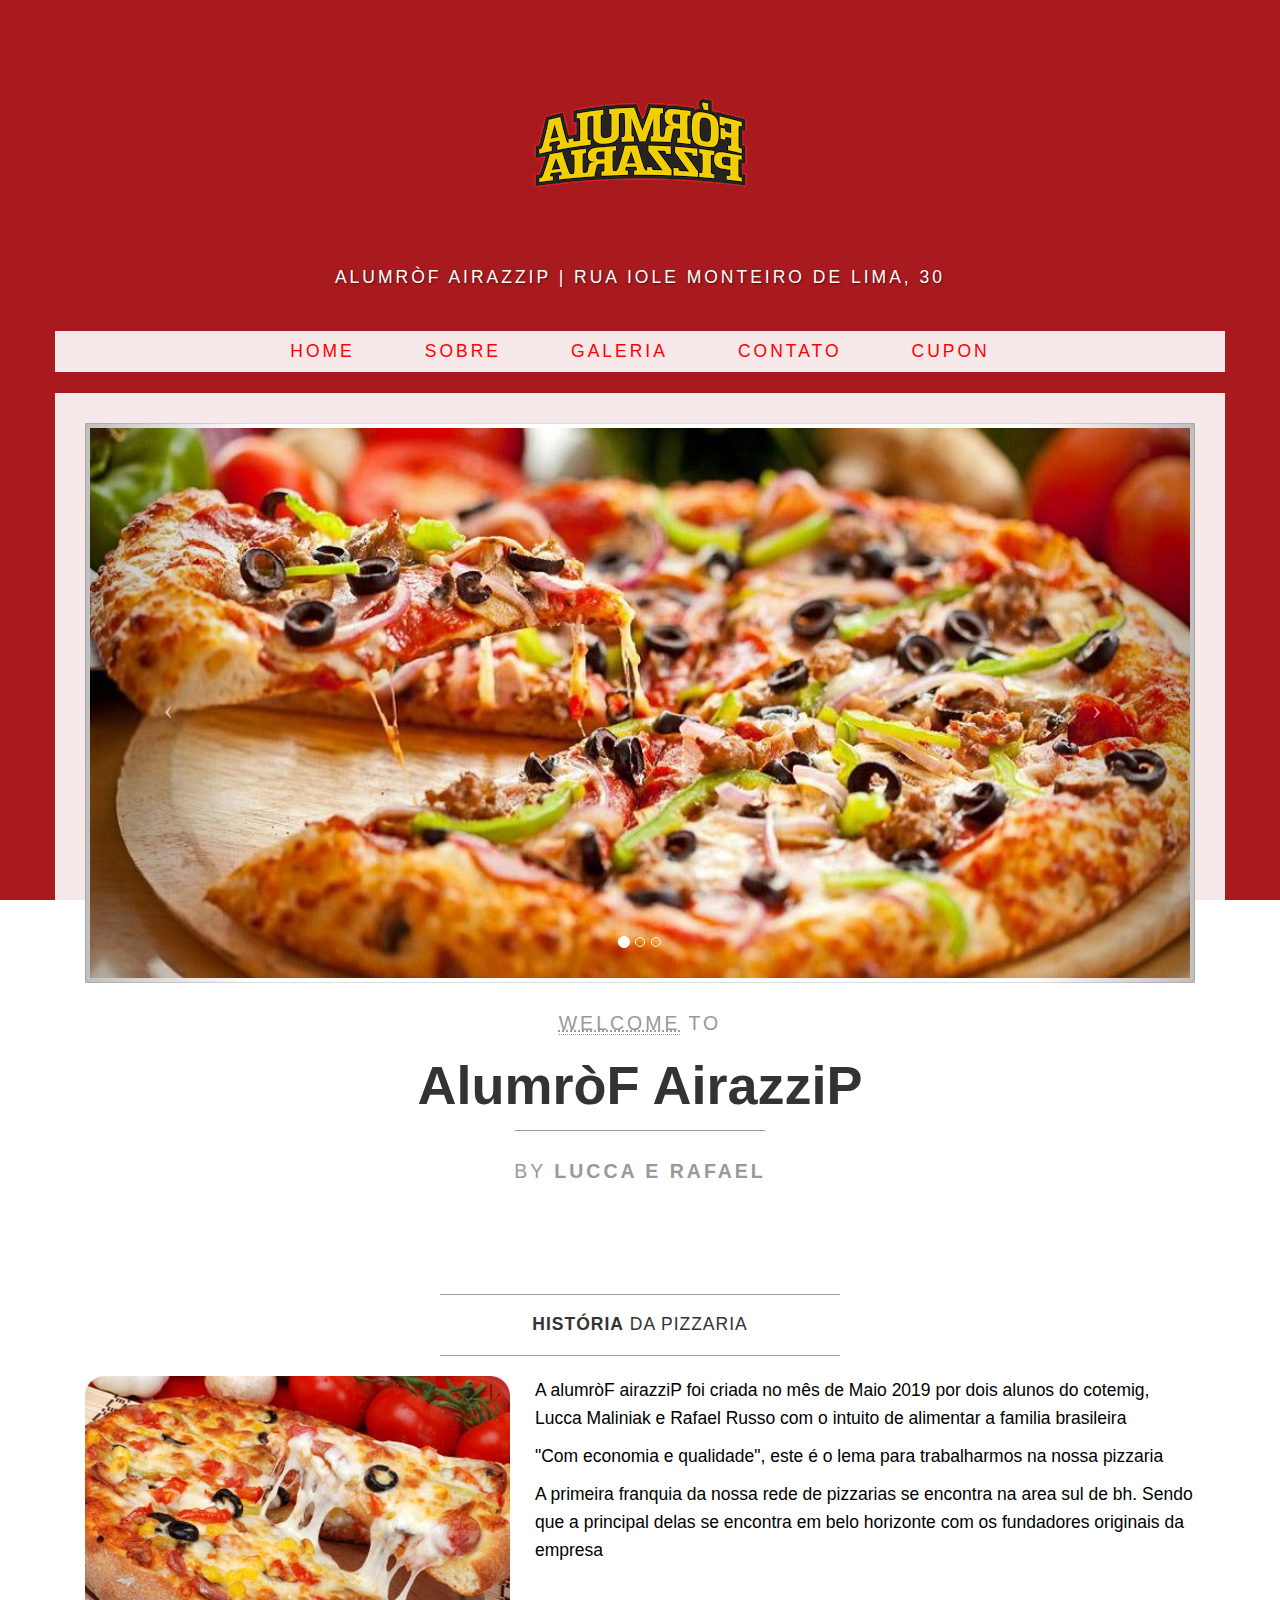
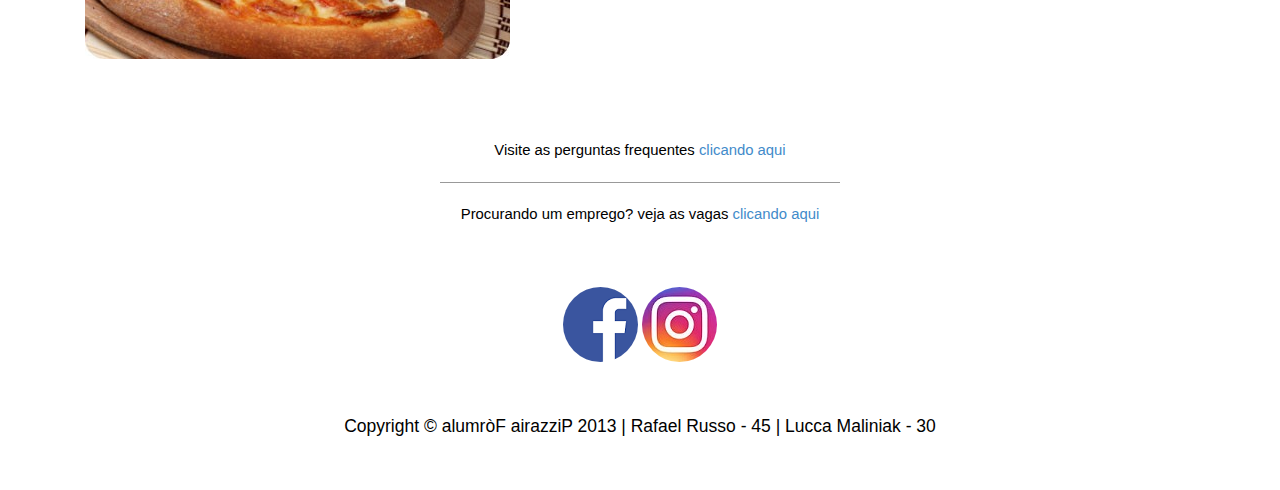
<file: index.html>
<!DOCTYPE html>
<html lang="en">

<head>
    <meta charset="utf-8">
    <meta name="viewport" content="width=device-width, initial-scale=1.0">
    <meta name="description" content="">
    <meta name="author" content="">
    <link rel="icon" href="favicon/favicon.ico" type="image/ico" sizes="16x16">
    <title>alumròF airazziP</title>

    <!-- Bootstrap core CSS -->
    <link href="css/bootstrap.css" rel="stylesheet">

    <!-- Add custom CSS here -->
    <link href="css/business-casual.css" rel="stylesheet">
</head>

<body>

    <div class="brand"><img src = 'img/formula.png'></div>
    <div class="address-bar">alumròF airazziP | Rua Iole Monteiro de lima, 30</div>

    <nav class="navbar" role="navigation">
        <div class="container navbar-default">
            <div class="navbar-header">
                <button type="button" class="navbar-toggle" data-toggle="collapse" data-target=".navbar-ex1-collapse">
                    <span class="sr-only">Toggle navigation</span>
                    <span class="icon-bar"></span>
                    <span class="icon-bar"></span>
                    <span class="icon-bar"></span>
                </button>
                <a class="navbar-brand" href="index.html">alumròF airazziP</a>
            </div>

            <!-- Collect the nav links, forms, and other content for toggling -->
            <div class="collapse navbar-collapse navbar-ex1-collapse">
                <ul class="nav navbar-nav">
                    <li><a href="index.html">Home</a>
                    </li>
                    <li><a href="about.html">Sobre</a>
                    </li>
                    <li><a href="blog.html">Galeria</a>
                    </li>
                    <li><a href="contact.html">Contato</a>
                    </li>
                    <li><a href="sorteio.html">Cupon</a>
                    </li>
                </ul>
            </div>
            <!-- /.navbar-collapse -->
        </div>
        <!-- /.container -->
    </nav>

    <div class="container">

        <div class="row">
            <div class="box">
                <div class="col-lg-12 text-center">
                    <div id="carousel-example-generic" class="carousel slide">
                        <!-- Indicators -->
                        <ol class="carousel-indicators hidden-xs">
                            <li data-target="#carousel-example-generic" data-slide-to="0" class="active"></li>
                            <li data-target="#carousel-example-generic" data-slide-to="1"></li>
                            <li data-target="#carousel-example-generic" data-slide-to="2"></li>
                        </ol>

                        <!-- Wrapper for slides -->
                        <div class="carousel-inner">
                            <div class="item active">
                                <img class="img-responsive img-full img-thumbnail" src="img/a.jpg" alt="">
                            </div>
                            <div class="item">
                                <img class="img-responsive img-full img-thumbnail" src="img/l.jpg" alt="">
                            </div>
                            <div class="item">
                                <img class="img-responsive img-full img-thumbnail" src="img/n.jpg" alt="">
                            </div>
                        </div>

                        <!-- Controls -->
                        <a class="left carousel-control" href="#carousel-example-generic" data-slide="prev">
                            <span class="icon-prev"></span>
                        </a>
                        <a class="right carousel-control" href="#carousel-example-generic" data-slide="next">
                            <span class="icon-next"></span>
                        </a>
                    </div>
                    <h2>
                        <small><abbr title="Bem-Vindo">Welcome</abbr> to</small>
                    </h2>
                    <h1>
                        <span class="brand-name">alumròF airazziP</span>
                    </h1>
                    <hr class="tagline-divider">
                    <h2>    
                        <small>By <strong>Lucca e Rafael</strong></small>
                    </h2>
                </div>
            </div>
        </div>

        <div class="row">
            <div class="box">
                <div class="col-lg-12">
                    <hr>
                    <h2 class="intro-text text-center"><strong>HISTÓRIA</strong> DA PIZZARIA
                    </h2>
                    <hr>
                    <img class="img-responsive img-rounded img-left" src="img/r.jpg" alt="">
                    <hr class="visible-xs">
                    <p> A alumròF airazziP foi criada no mês de Maio 2019 por dois alunos do cotemig, Lucca Maliniak e Rafael Russo com o intuito de alimentar a familia brasileira
                    <p>"Com economia e qualidade", este é o lema para trabalharmos na nossa pizzaria
                    <p> A primeira franquia da nossa rede de pizzarias se encontra na area sul de bh. Sendo que a principal delas se encontra em belo horizonte com os fundadores originais da empresa
                </div>
            </div>
        </div>

        <div class="row">
            <div class="box">
                <div class="col-lg-12">                    
                    <small><p style = "text-align: center">Visite as perguntas frequentes <a href="suporte.html">clicando aqui</a></p>
                    <hr>
                    <p style = "text-align: center">Procurando um emprego? veja as vagas <a href="vagas.html">clicando aqui</a></p></small>
                </div>
            </div>
        </div>

    </div>
    <!-- /.container -->

    <footer>
        <div class="container">
            <div class="row">
                <div class="col-lg-12 text-center">
                    <a href="https://pt-br.facebook.com/" target="new"><img src="img/fb.png" class="img-circle"></a>
                    <a href="https://www.instagram.com/?hl=pt-br" target="new"><img src="img/in.png" class="img-circle"></a>
                </div>
            </div>
            <div class="row">
                <div class="col-lg-12 text-center">
                    <p>Copyright &copy; alumròF airazziP 2013 | Rafael Russo - 45 | Lucca Maliniak - 30</p>
                </div>
            </div>
        </div>
    </footer>

    <!-- JavaScript -->
    <script src="js/jquery-1.10.2.js"></script>
    <script src="js/bootstrap.js"></script>
    <script>
    // Activates the Carousel
    $('.carousel').carousel({
        interval: 5000
    })
    </script>

</body>

</html>
</file>
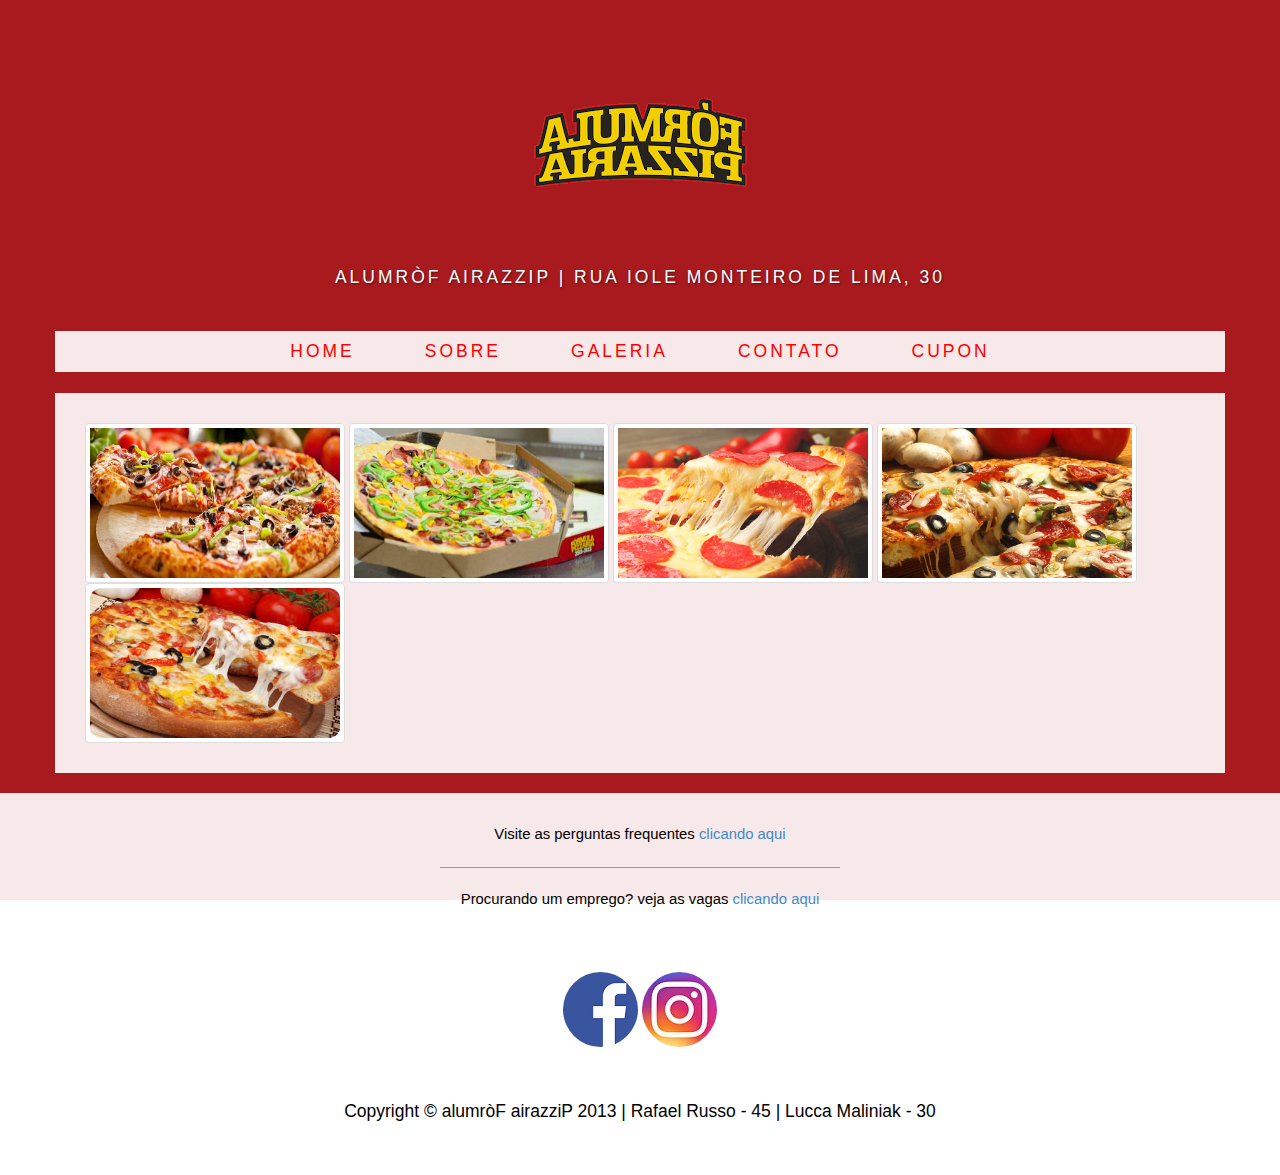
<file: blog.html>
<!DOCTYPE html>
<html lang="en">

<head>
    <meta charset="utf-8">
    <meta name="viewport" content="width=device-width, initial-scale=1.0">
    <meta name="description" content="">
    <meta name="author" content="">
    <link rel="icon" href="favicon/favicon.ico" type="image/ico" sizes="16x16">

    <title>alumròF airazziP</title>

    <!-- Bootstrap core CSS -->
    <link href="css/bootstrap.css" rel="stylesheet">

    <!-- Add custom CSS here -->
    <link href="css/business-casual.css" rel="stylesheet">

    <!-- Arquivos utilizados pelo jQuery lightBox plugin -->

    <link rel="stylesheet" type="text/css" href="css/jquery.lightbox-0.5.css" media="screen" />
    <!-- / fim dos arquivos utilizados pelo jQuery lightBox plugin -->

    <script src="js/jquery-1.10.2.js"></script>
    <script src="js/bootstrap.js"></script>


</head>

<body>

<div class="brand"><img src = 'img/formula.png'></div>
<div class="address-bar">alumròF airazziP | Rua Iole Monteiro de lima, 30</div>

<nav class="navbar" role="navigation">
    <div class="container navbar-default">
        <div class="navbar-header">
            <button type="button" class="navbar-toggle" data-toggle="collapse" data-target=".navbar-ex1-collapse">
                <span class="sr-only">Toggle navigation</span>
                <span class="icon-bar"></span>
                <span class="icon-bar"></span>
                <span class="icon-bar"></span>
            </button>
            <a class="navbar-brand" href="index.html">alumròF airazziP</a>
        </div>

        <!-- Collect the nav links, forms, and other content for toggling -->
        <div class="collapse navbar-collapse navbar-ex1-collapse">
            <ul class="nav navbar-nav">
                <li><a href="index.html">Home</a>
                </li>
                <li><a href="about.html">Sobre</a>
                </li>
                <li><a href="blog.html">Galeria</a>
                </li>
                <li><a href="contact.html">Contato</a>
                </li>
                <li><a href="sorteio.html">Cupon</a>
                </li>
            </ul>
        </div>
        <!-- /.navbar-collapse -->
    </div>
    <!-- /.container -->
</nav>

    <div class="container">

        <div class="row">
            <div class="box" >
				<div class="col-md-12">
					<div id=gallery>
						<a href= "img\a.jpg" class="img-thumbnail"><img src = "img\a.jpg" width=250 height =150></a>                    
						<a href= "img\b.jpg" class="img-thumbnail"><img src = "img\b.jpg" width=250 height =150></a>
						<a href= "img\l.jpg" class="img-thumbnail"><img src = "img\l.jpg" width=250 height =150></a>
						<a href= "img\n.jpg" class="img-thumbnail"><img src = "img\n.jpg" width=250 height =150></a>
						<a href= "img\r.jpg" class="img-thumbnail"><img src = "img\r.jpg" width=250 height =150></a>
					</div>
                </div>
            </div>
        </div>
    </div>

    <div class="row">
            <div class="box">
                <div class="col-lg-12">                    
                    <small><p style = "text-align: center">Visite as perguntas frequentes <a href="suporte.html">clicando aqui</a></p>
                    <hr>
                    <p style = "text-align: center">Procurando um emprego? veja as vagas <a href="vagas.html">clicando aqui</a></p></small>
                </div>
            </div>
        </div>
</body>

    <!-- JavaScript -->
<script type="text/javascript" src="js/jquery.js"></script>
<script type="text/javascript" src="js/jquery.lightbox-0.5.js"></script>
<link rel="stylesheet" type="text/css" herf="css/jquery.lightbox-0.5.css" media="screen" />
<!-- Ativando o jQuery lightBox plugin -->
<script type="text/javascript">
    $(function() {
        $('#gallery a').lightBox();
    });
</script>

<footer>
    <div class="container">
        <div class="row">
                <div class="col-lg-12 text-center">
                    <a href="https://pt-br.facebook.com/"><img src="img/fb.png" class="img-circle"></a>
                    <a href="https://www.instagram.com/?hl=pt-br"><img src="img/in.png" class="img-circle"></a>
                </div>
            </div>
        <div class="row">
            <div class="col-lg-12 text-center">
                 <p>Copyright &copy; alumròF airazziP 2013 | Rafael Russo - 45 | Lucca Maliniak - 30</p>
            </div>
         </div>
    </div>
</footer>

</html>
</file>
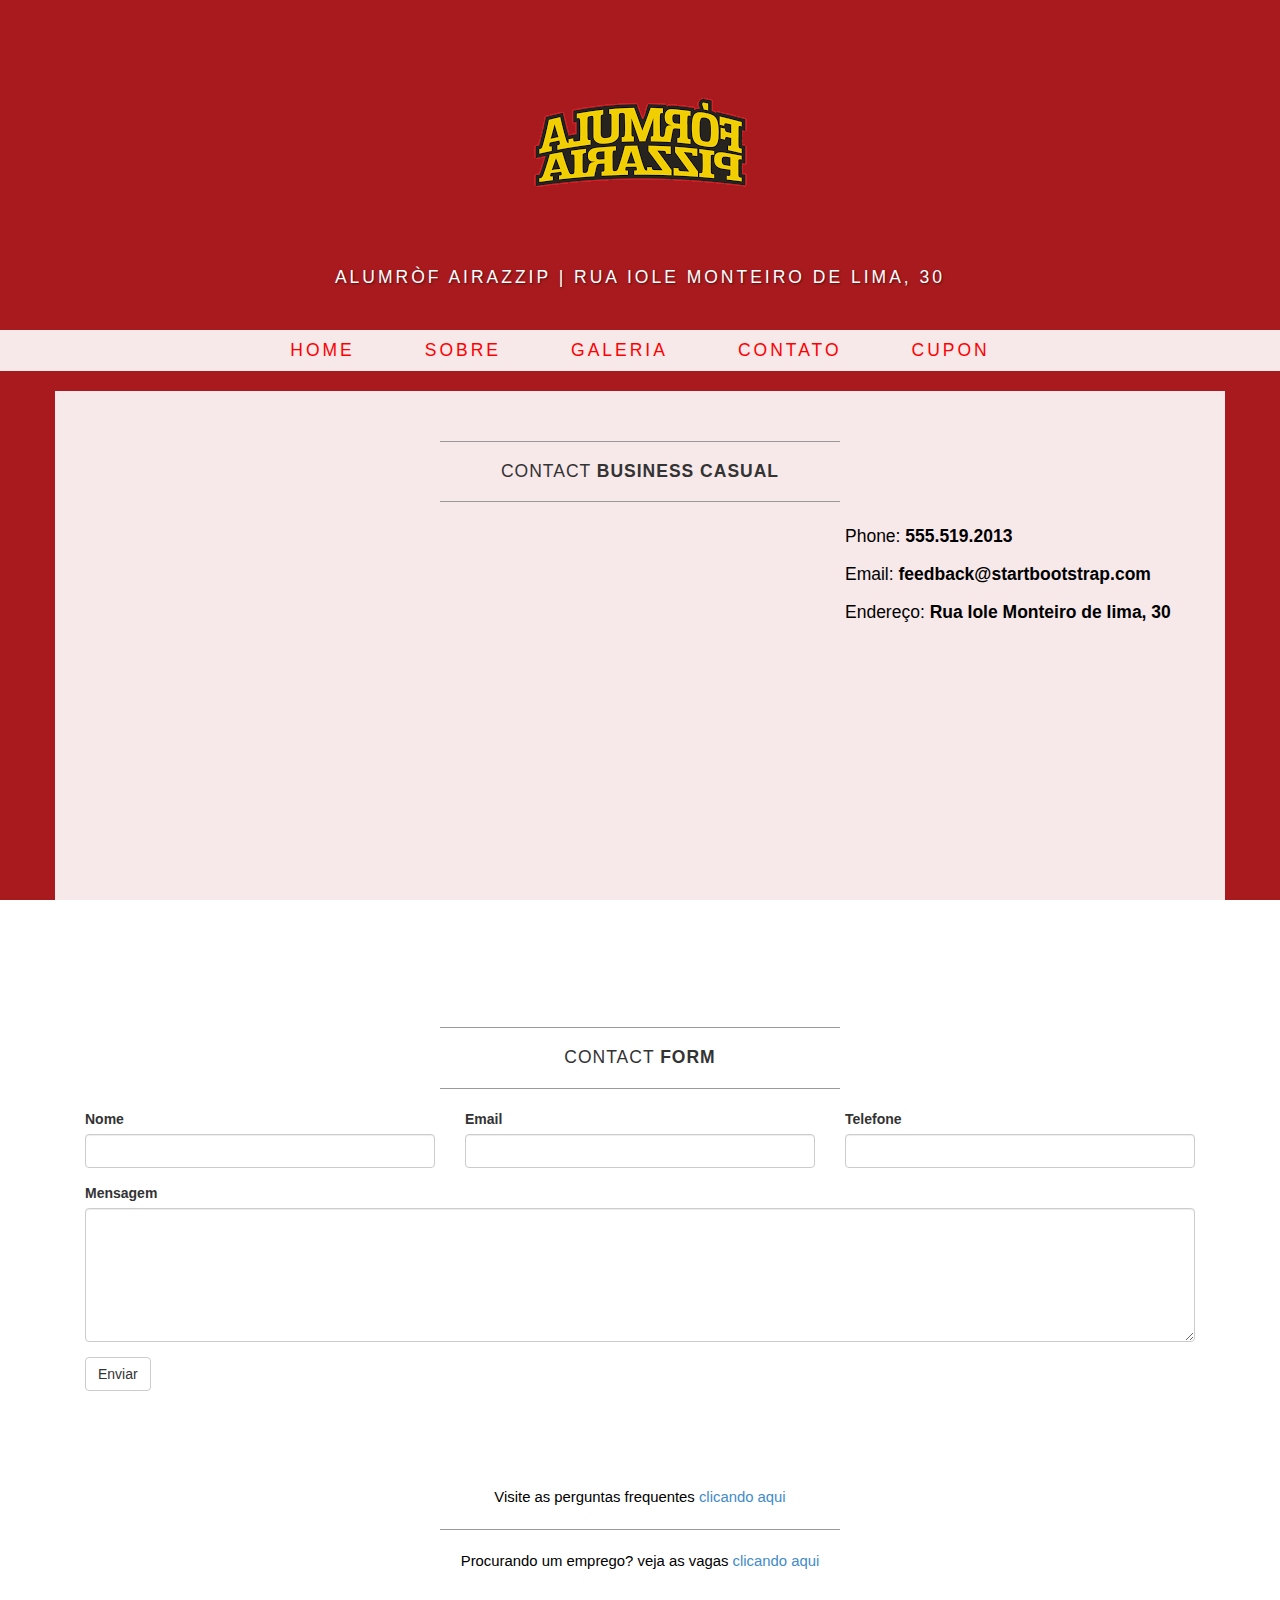
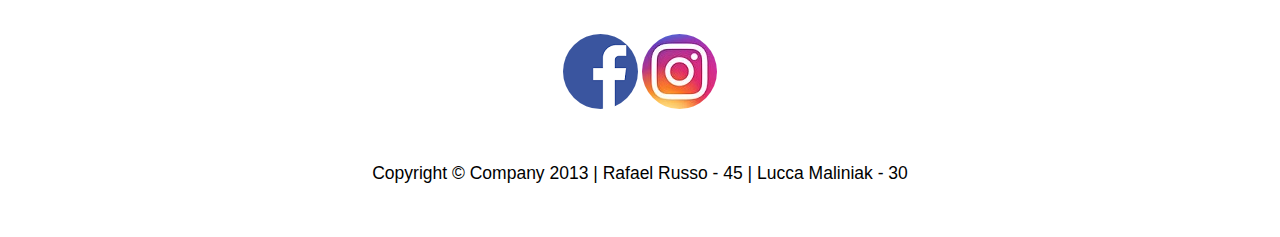
<file: contact.html>
<!DOCTYPE html>
<html lang="en">

<head>
    <meta charset="utf-8">
    <meta name="viewport" content="width=device-width, initial-scale=1.0">
    <meta name="description" content="">
    <meta name="author" content="">
    <link rel="icon" href="favicon/favicon.ico" type="image/ico" sizes="16x16">
    <title>alumròF airazziP</title>

    <!-- Bootstrap core CSS -->
    <link href="css/bootstrap.css" rel="stylesheet">

    <!-- Add custom CSS here -->
    <link href="css/business-casual.css" rel="stylesheet">
</head>

<body>

    <div class="brand"><img src = 'img/formula.png'></div>
    <div class="address-bar">alumròF airazziP | Rua Iole Monteiro de lima, 30</div>

    <nav class="navbar navbar-default" role="navigation">
        <div class="container">
            <div class="navbar-header">
                <button type="button" class="navbar-toggle" data-toggle="collapse" data-target=".navbar-ex1-collapse">
                    <span class="sr-only">Toggle navigation</span>
                    <span class="icon-bar"></span>
                    <span class="icon-bar"></span>
                    <span class="icon-bar"></span>
                </button>
                <a class="navbar-brand" href="index.html">alumròF airazziP</a>
            </div>

            <!-- Collect the nav links, forms, and other content for toggling -->
            <div class="collapse navbar-collapse navbar-ex1-collapse">
                <ul class="nav navbar-nav">
                    <li><a href="index.html">Home</a>
                    </li>
                    <li><a href="about.html">Sobre</a>
                    </li>
                    <li><a href="blog.html">Galeria</a>
                    </li>
                    <li><a href="contact.html">Contato</a>
                    </li>
                    <li><a href="sorteio.html">Cupon</a>
                    </li>
                </ul>
            </div>
            <!-- /.navbar-collapse -->
        </div>
        <!-- /.container -->
    </nav>

    <div class="container">

        <div class="row">
            <div class="box">
                <div class="col-lg-12">
                    <hr>
                    <h2 class="intro-text text-center">Contact <strong>business casual</strong>
                    </h2>
                    <hr>
                </div>
                <div class="col-md-8">
                    <!-- Embedded Google Map using an iframe - to select your location find it on Google maps and paste the link as the iframe src. If you want to use the Google Maps API instead then have at it! -->
                    <iframe width="100%" height="400" frameborder="0" scrolling="no" marginheight="0" marginwidth="0" src="http://maps.google.com/maps?hl=en&amp;ie=UTF8&amp;ll=37.0625,-95.677068&amp;spn=56.506174,79.013672&amp;t=m&amp;z=4&amp;output=embed"></iframe>
                </div>
                <div class="col-md-4">
                    <p>Phone: <strong>555.519.2013</strong>
                    </p>
                    <p>Email: <strong>feedback@startbootstrap.com</strong>
                    </p>
                    <p>Endereço: <strong>Rua Iole Monteiro de lima, 30</strong>
                    </p>
                </div>
                <div class="clearfix"></div>
            </div>
        </div>

        <div class="row">
            <div class="box">
                <div class="col-lg-12">
                    <hr>
                    <h2 class="intro-text text-center">Contact <strong>form</strong>
                    </h2>
                    <hr>                    
                    <form name="form1">
                        <div class="row">
                            <div class="form-group col-lg-4">
                                <label>Nome</label>
                                <input type="text" class="form-control" name="nome">
                            </div>
                            <div class="form-group col-lg-4">
                                <label>Email</label>
                                <input type="email" class="form-control" name="email">
                            </div>
                            <div class="form-group col-lg-4">
                                <label>Telefone</label>
                                <input type="tel" class="form-control" name="tel">
                            </div>
                            <div class="clearfix"></div>
                            <div class="form-group col-lg-12">
                                <label>Mensagem</label>
                                <textarea class="form-control" rows="6" name="msg"></textarea>
                            </div>
                            <div class="form-group col-lg-12">
                             
                                <input type="button" class="btn btn-default" value = "Enviar" onclick="calcular(nome.value, email.value, tel.value, msg.value)">
                            </div>
                        </div>
                    </form>
                </div>
            </div>
        </div>

    </div>
    
    <div class="row">
            <div class="box">
                <div class="col-lg-12">                    
                    <small><p style = "text-align: center">Visite as perguntas frequentes <a href="suporte.html">clicando aqui</a></p>
                    <hr>
                    <p style = "text-align: center">Procurando um emprego? veja as vagas <a href="vagas.html">clicando aqui</a></p></small>
                </div>
            </div>
        </div>
    <!-- /.container -->

    <footer>
        <div class="container">
            <div class="row">
                <div class="col-lg-12 text-center">
                    <a href="https://pt-br.facebook.com/"><img src="img/fb.png" class="img-circle"></a>
                    <a href="https://www.instagram.com/?hl=pt-br"><img src="img/in.png" class="img-circle"></a>
                </div>
            </div>
            <div class="row">
                <div class="col-lg-12 text-center">
                    <p>Copyright &copy; Company 2013 | Rafael Russo - 45 | Lucca Maliniak - 30</p>
                </div>
            </div>
        </div>
    </footer>

</body>

<!-- JavaScript -->
    <script src="js/jquery-1.10.2.js"></script>
    <script src="js/bootstrap.js"></script>
    <script>
	    function calcular(nome,email,tel,msg)
		{
				if(nome == "")
					{alert("Por favor digite o seu nome");}
				else if(email == "")
					{alert("Por favor digite o seu email");}
				else if(msg == "")
					{alert("Por favor digite a mensagem");}
                else if(tel == "")
					{alert("Por favor digite o telefone");}
				else
				{
					{alert("Formulário salvo com sucesso");
                    form1.reset();
                    } 
				}
		}
    </script>

</html>
</file>
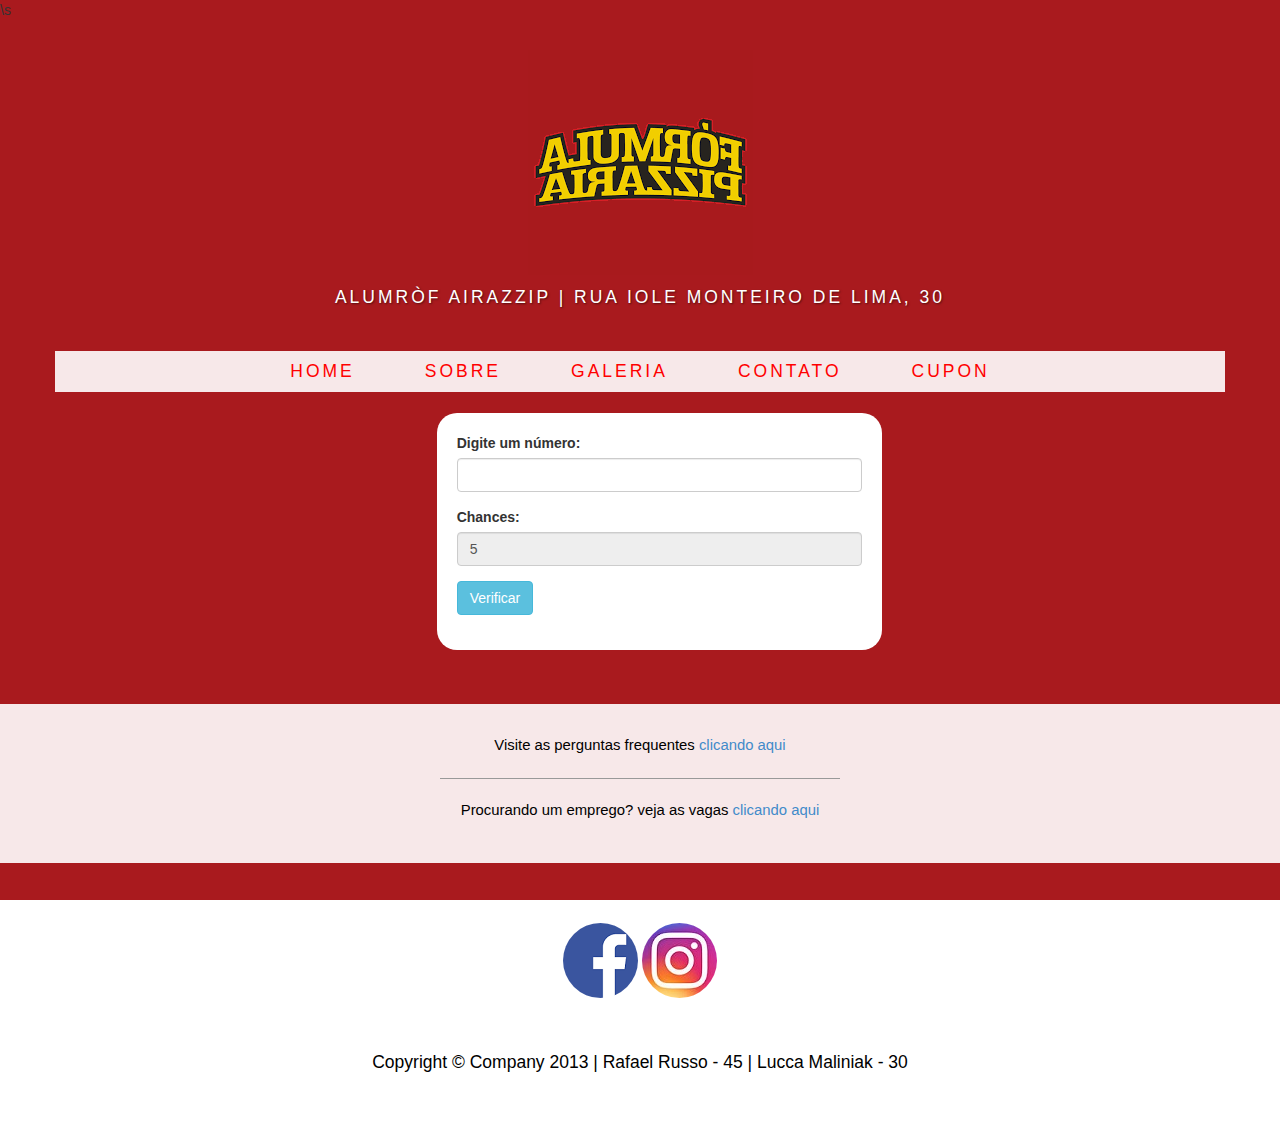
<file: sorteio.html>
﻿\s<!DOCTYPE html>
<html lang="en">

<head>
    <meta charset="utf-8">
    <meta name="viewport" content="width=device-width, initial-scale=1.0">
    <meta name="description" content="">
    <meta name="author" content="">
    <link rel="icon" href="favicon/favicon.ico" type="image/ico" sizes="16x16">

    <title>alumròF airazziP</title>

    <!-- Bootstrap core CSS -->
    <link href="css/bootstrap.css" rel="stylesheet">

    <!-- Add custom CSS here -->
    <link href="css/business-casual.css" rel="stylesheet">

    <!-- Arquivos utilizados pelo jQuery lightBox plugin -->

    <link rel="stylesheet" type="text/css" href="css/jquery.lightbox-0.5.css" media="screen" />
    <!-- / fim dos arquivos utilizados pelo jQuery lightBox plugin -->

    <script src="js/jquery-1.10.2.js"></script>
    <script src="js/bootstrap.js"></script>

    <style>

        .formm{background-color: #fff; padding: 20px; border-radius: 20px;}
    
    </style>

    <script>

	function sorteado()
	{

	if ( form1.chances.value == 0) {

		alert("Chances esgotadas, iremos recomeçar!!!");
		history.go(0);

	}else{	

		if(parseInt(form1.numero.value) == parseInt(form1.escondido.value))
		
			{alert("Parabéns! Você ganhou um cupom de desconto em nosso restaurante, anote o número: " + Math.floor(Math.random() * 10000));}
		
		else if(parseInt(form1.numero.value) < parseInt(form1.escondido.value))
			
				{alert("Digite um número maior!");
				form1.numero.value="";
				form1.numero.focus();
				form1.chances.value -= 1;}
			
				
		else if(parseInt(form1.numero.value) > parseInt(form1.escondido.value))
			
				{alert("Digite um número menor!");
				form1.numero.value="";
				form1.numero.focus();
				form1.chances.value -= 1;}
					
					

	}
	}
	</script>


</head>

<body>

<div class="brand"><img src = 'img/formula.png'></div>
<div class="address-bar">alumròF airazziP | Rua Iole Monteiro de lima, 30</div>

<nav class="navbar" role="navigation">
    <div class="container navbar-default">
        <div class="navbar-header">
            <button type="button" class="navbar-toggle" data-toggle="collapse" data-target=".navbar-ex1-collapse">
                <span class="sr-only">Toggle navigation</span>
                <span class="icon-bar"></span>
                <span class="icon-bar"></span>
                <span class="icon-bar"></span>
            </button>
            <a class="navbar-brand" href="index.html">Business Casual</a>
        </div>

        <!-- Collect the nav links, forms, and other content for toggling -->
        <div class="collapse navbar-collapse navbar-ex1-collapse">
            <ul class="nav navbar-nav">
                <li><a href="index.html">Home</a>
                </li>
                <li><a href="about.html">Sobre</a>
                </li>
                <li><a href="blog.html">Galeria</a>
                </li>
                <li><a href="contact.html">Contato</a>
                </li>
                <li><a href="sorteio.html">Cupon</a>
                </li>                           
            </ul>
        </div>
        <!-- /.navbar-collapse -->
    </div>
    <!-- /.container -->
</nav>
<div class="row">
    <div class="col-md-4"></div>
        <div class="container">
            <div class="col-md-5">
                <form name = "form1">
                    <div class = "formm">
                        <div class = "row">

                        <div class="form-group col-lg-12">

                        <label>Digite um número: </label>                    
                        <input type = "text" class="form-control" name = numero value = "">

                        </div>                            

                        <div class="form-group col-lg-12">

                        <label>Chances: </label>
                        <input type = "text" class="form-control" name = "chances" value = "5" disabled>

                        </div>
                            
                        <div class="form-group col-lg-12">
                         
                        <input type = "button" class = "btn btn-info" value = "Verificar" onclick="sorteado()">
                        <input type = "hidden" class="form-control" name = escondido value = "0">

                        </div>
                    </div>
                </div>
            </form>
        </div>
    </div>
</div>
<br><br>
<div class="row">
            <div class="box">
                <div class="col-lg-12">                    
                    <small><p style = "text-align: center">Visite as perguntas frequentes <a href="suporte.html">clicando aqui</a></p>
                    <hr>
                    <p style = "text-align: center">Procurando um emprego? veja as vagas <a href="vagas.html">clicando aqui</a></p></small>
                </div>
            </div>
        </div>
        
</body>
<br><br>
<footer>
        <div class="container">
            <div class="row">
                <div class="col-lg-12 text-center">
                    <a href="https://pt-br.facebook.com/" target="new"><img src="img/fb.png" class="img-circle"></a>
                    <a href="https://www.instagram.com/?hl=pt-br" target="new"><img src="img/in.png" class="img-circle"></a>
                </div>
            </div>
            <div class="row">
                <div class="col-lg-12 text-center">
                    <p>Copyright &copy; Company 2013 | Rafael Russo - 45 | Lucca Maliniak - 30</p>
                </div>
            </div>
        </div>
</footer>

</html>

    <!-- JavaScript -->
<script type="text/javascript" src="js/jquery.js"></script>
<script type="text/javascript" src="js/jquery.lightbox-0.5.js"></script>
<link rel="stylesheet" type="text/css" herf="css/jquery.lightbox-0.5.css" media="screen" />
<!-- Ativando o jQuery lightBox plugin -->
<script type="text/javascript">
    $(function() {
        $('#gallery a').lightBox();
    });
</script>

<script>

form1.escondido.value = Math.floor(Math.random() * 100)

</script>
</file>
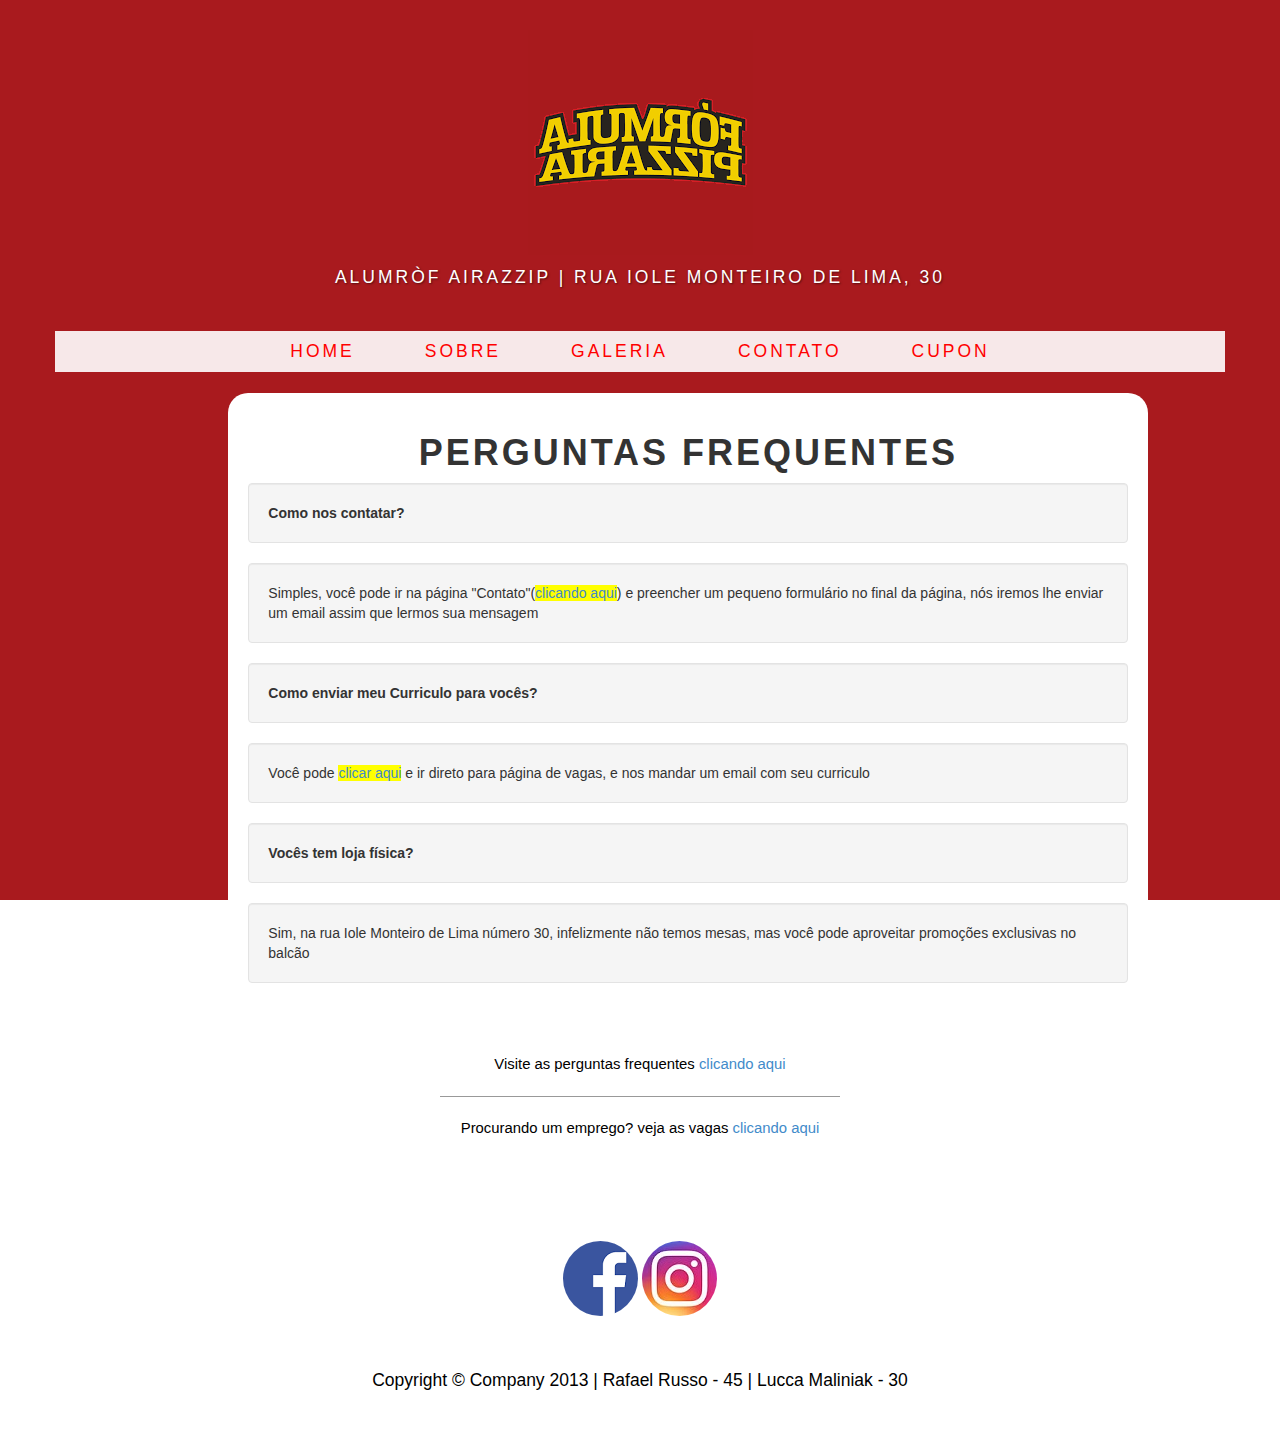
<file: suporte.html>
<!DOCTYPE html>
<html lang="en">

<head>
    <meta charset="utf-8">
    <meta name="viewport" content="width=device-width, initial-scale=1.0">
    <meta name="description" content="">
    <meta name="author" content="">
    <link rel="icon" href="favicon/favicon.ico" type="image/ico" sizes="16x16">

    <title>alumròF airazziP</title>

    <!-- Bootstrap core CSS -->
    <link href="css/bootstrap.css" rel="stylesheet">

    <!-- Add custom CSS here -->
    <link href="css/business-casual.css" rel="stylesheet">

    <!-- Arquivos utilizados pelo jQuery lightBox plugin -->

    <link rel="stylesheet" type="text/css" href="css/jquery.lightbox-0.5.css" media="screen" />
    <!-- / fim dos arquivos utilizados pelo jQuery lightBox plugin -->

    <script src="js/jquery-1.10.2.js"></script>
    <script src="js/bootstrap.js"></script>

    <style>

        .formm{background-color: #fff; padding: 20px; border-radius: 20px;}
    
    </style>

    <script>

	function sorteado()
	{

	if ( form1.chances.value == 0) {

		alert("Chances esgotadas, iremos recomeçar!!!");
		history.go(0);

	}else{	

		if(parseInt(form1.numero.value) == parseInt(form1.escondido.value))
		
			{alert("Parabéns! Você ganhou um cupom de desconto em nosso restaurante, anote o número: " + Math.floor(Math.random() * 10000));}
		
		else if(parseInt(form1.numero.value) < parseInt(form1.escondido.value))
			
				{alert("Digite um número maior!");
				form1.numero.value="";
				form1.numero.focus();
				form1.chances.value -= 1;}
			
				
		else if(parseInt(form1.numero.value) > parseInt(form1.escondido.value))
			
				{alert("Digite um número menor!");
				form1.numero.value="";
				form1.numero.focus();
				form1.chances.value -= 1;}
					
					

	}
	}
	</script>


</head>

<body>

<div class="brand"><img src = 'img/formula.png'></div>
<div class="address-bar">alumròF airazziP | Rua Iole Monteiro de lima, 30</div>

<nav class="navbar" role="navigation">
    <div class="container navbar-default">
        <div class="navbar-header">
            <button type="button" class="navbar-toggle" data-toggle="collapse" data-target=".navbar-ex1-collapse">
                <span class="sr-only">Toggle navigation</span>
                <span class="icon-bar"></span>
                <span class="icon-bar"></span>
                <span class="icon-bar"></span>
            </button>
            <a class="navbar-brand" href="index.html">alumròF airazziP</a>
        </div>

        <!-- Collect the nav links, forms, and other content for toggling -->
        <div class="collapse navbar-collapse navbar-ex1-collapse">
            <ul class="nav navbar-nav">
                <li><a href="index.html">Home</a>
                </li>
                <li><a href="about.html">Sobre</a>
                </li>
                <li><a href="blog.html">Galeria</a>
                </li>
                <li><a href="contact.html">Contato</a>
                </li>
                <li><a href="sorteio.html">Cupon</a>
                </li>
            </ul>
        </div>
        <!-- /.navbar-collapse -->
    </div>
    <!-- /.container -->
</nav>

    <div class="col-lg-2"></div>
        <div class="container">
        <div class="col-lg-10">
            <div class="formm">
                <h1 style="text-align: center"><strong>Perguntas Frequentes</strong></h1>
                    <div class="row">
                        <div class="col-sm-12">
                            <div class="well"><strong>Como nos contatar?</strong></div>
                        </div>
                        <div class="col-sm-12">
                            <div class="well">Simples, você pode ir na página "Contato"(<mark><a href="contact.html">clicando aqui</a></mark>) e preencher um pequeno formulário no final da página, nós iremos lhe enviar um email assim que lermos sua mensagem</div>
                        </div>
                        <div class="col-sm-12">
                            <div class="well"><strong>Como enviar meu Curriculo para vocês?</strong></div>
                        </div>
                        <div class="col-sm-12">
                            <div class="well">Você pode <mark><a href="vagas.html">clicar aqui</a></mark> e ir direto para página de vagas, e nos mandar um email com seu curriculo</div>
                        </div>
                        <div class="col-sm-12">
                            <div class="well"><strong>Vocês tem loja física?</strong></div>
                        </div>
                        <div class="col-sm-12">
                            <div class="well">Sim, na rua Iole Monteiro de Lima número 30, infelizmente não temos mesas, mas você pode aproveitar promoções exclusivas no balcão</div>
                        </div>
                    </div>
        </div>
        </div>
    </div>

<div class="row">
            <div class="box">
                <div class="col-lg-12">                    
                    <small><p style = "text-align: center">Visite as perguntas frequentes <a href="suporte.html">clicando aqui</a></p>
                    <hr>
                    <p style = "text-align: center">Procurando um emprego? veja as vagas <a href="vagas.html">clicando aqui</a></p></small>
                </div>
            </div>
        </div>
</body>        
<br><br>
<footer>
        <div class="container">
            <div class="row">
                <div class="col-lg-12 text-center">
                    <a href="https://pt-br.facebook.com/" target="new"><img src="img/fb.png" class="img-circle"></a>
                    <a href="https://www.instagram.com/?hl=pt-br" target="new"><img src="img/in.png" class="img-circle"></a>
                </div>
            </div>
            <div class="row">
                <div class="col-lg-12 text-center">
                    <p>Copyright &copy; Company 2013 | Rafael Russo - 45 | Lucca Maliniak - 30</p>
                </div>
            </div>
        </div>
</footer>

</html>
    <!-- JavaScript -->
<script type="text/javascript" src="js/jquery.js"></script>
<script type="text/javascript" src="js/jquery.lightbox-0.5.js"></script>
<link rel="stylesheet" type="text/css" herf="css/jquery.lightbox-0.5.css" media="screen" />
</file>
<file: css/business-casual.css>
body {
  background: url(../img/fundo.png) no-repeat center center fixed;
  -webkit-background-size: cover;
  -moz-background-size: cover;
  -o-background-size: cover;
  background-size: cover;
}

h1, h2, h3, h4, h5, h6 {
  text-transform: uppercase;
  letter-spacing: 3px;
  font-weight: 400;
}

p {
  font-size: 1.25em;
  line-height: 1.6;
  color: #000;
}

hr {
  border-color: #999999;
  max-width: 400px;
}

.brand,
.address-bar {
  display: none;
}


.navbar-brand {
  text-transform: uppercase;
  letter-spacing: 2px;
  font-weight: 900;
}

.navbar-nav {
  text-transform: uppercase;
  letter-spacing: 3px;
  font-weight: 400;
}

.img-full {
  min-width: 100%;
}

.brand-name {
  font-weight: 700;
  font-size: 1.5em;
  text-transform: capitalize;
  letter-spacing: normal;
}

.tagline-divider {
  margin: 15px auto 3px;
  border-color: #999999;
  max-width: 250px;
}

.box {
  background: #fff;
  background: rgba(255,255,255,0.9);
  margin-bottom: 20px;
  padding: 30px 15px;
}

.intro-text {
  text-transform: uppercase;
  letter-spacing: 1px;
  font-size: 1.25em;
  font-weight: 400;
}

.img-border {
  float: none;
  margin: 0 auto 0;
  border: #999999 solid 1px;
}

.img-left {
  float: none;
  margin: 0 auto 0;
}

footer {
  background: #fff;
  background: rgba(255,255,255,0.9);
}

footer p {
  margin: 0;
  padding: 50px 0;
}

@media screen and (min-width: 768px) {

.brand {
  display: inherit;
  font-weight: 700;
  font-size: 5em;
  line-height: normal;
  text-align: center;
  margin: 0;
  padding: 30px 0 10px;
  color: #fff;
  text-shadow: 1px 1px 2px rgba(0, 0, 0, 0.5);
}

.top-divider {
  margin-top: 0;
}

.img-left {
  float: left;
  margin-right: 25px;
}

.address-bar {
  display: inherit;
  text-align: center;
  margin: 0;
  padding: 0 0 40px;
  font-size: 1.25em;
  text-transform: uppercase;
  letter-spacing: 3px;
  font-weight: 400;
  color: #fff;
  text-shadow: 1px 1px 2px rgba(0, 0, 0, 0.5);
}

.navbar {
  border-radius: 0;
}

.navbar-header {
  display: none;
}

.navbar {
  min-height: 0;
}

.navbar-default {
  background: #fff;
  background: rgba(255,255,255,0.9);
  border: none;
}

.nav>li>a {
  padding: 10px 35px;
 
}

.nav>li>a:hover {
  padding: 10px 35px;

}

.navbar-nav>li>a {
  line-height: normal;

}


.navbar-nav>li>a {
  line-height: normal;
 
}


.navbar-nav {
  float: none;
  margin: 0 auto;
  display: table;
  table-layout: fixed;
  font-size: 1.25em;
}

}

@media screen and (min-width: 1200px) {
    .box:after {
        content: '';
        display: table;
        clear: both;
    }
}
</file>
